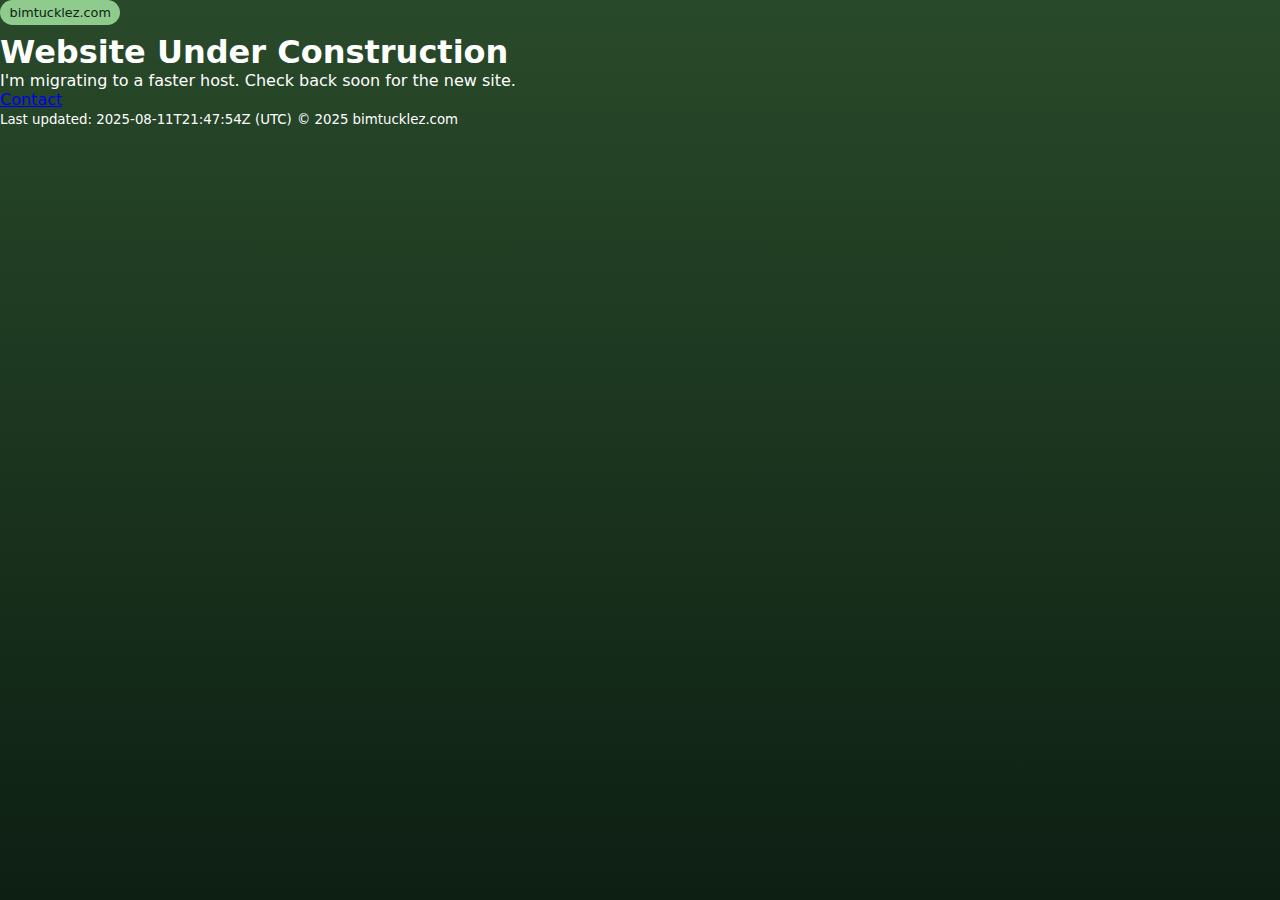
<file: index.htm>
<!doctype html>
<html lang="en">
<head>

  <meta charset="utf-8" />
  <meta name="viewport" content="width=device-width, initial-scale=1" />
  <title>bimtucklez.com — Website Under Construction</title>
  <meta name="description" content="Bimtucklez is moving to a faster host. Check back soon for the new site.">
  <link rel="canonical" href="https://bimtucklez.com/">
  <!-- Open Graph -->
  <meta property="og:title" content="bimtucklez.com — Website Under Construction">
  <meta property="og:description" content="Bimtucklez is moving to a faster host. Check back soon for the new site.">
  <meta property="og:type" content="website">
  <meta property="og:url" content="https://bimtucklez.com/">
  <!-- Twitter -->
  <meta name="twitter:card" content="summary_large_image">
  <meta name="twitter:title" content="bimtucklez.com — Website Under Construction">
  <meta name="twitter:description" content="Bimtucklez is moving to a faster host. Check back soon for the new site.">
  <!-- Favicons -->
  <link rel="icon" href="/favicon.ico">
  <link rel="apple-touch-icon" href="/apple-touch-icon.png">
  <!-- Preload font (system fonts used, so fast) -->
  <link rel="preconnect" href="https://fonts.gstatic.com" crossorigin>
  <!-- Robots hint -->
  <meta name="robots" content="index,follow" />

  <link rel="stylesheet" href="/assets/css/styles.css">
</head>
<body>
  <main class="main" role="main">
    <span class="badge">bimtucklez.com</span>
    <h1>Website Under Construction</h1>
    <p>I'm migrating to a faster host. Check back soon for the new site.</p>
    <a class="cta" href="mailto:admin@bimtucklez.com?subject=Website%20Contact&body=Hi%20Bimtucklez," aria-label="Email">
Contact
</a>
    <footer>
      <small>Last updated: 2025-08-11T21:47:54Z (UTC)</small>
      <small>© 2025 bimtucklez.com</small>
    </footer>
  </main>
</body>
</html>
</file>
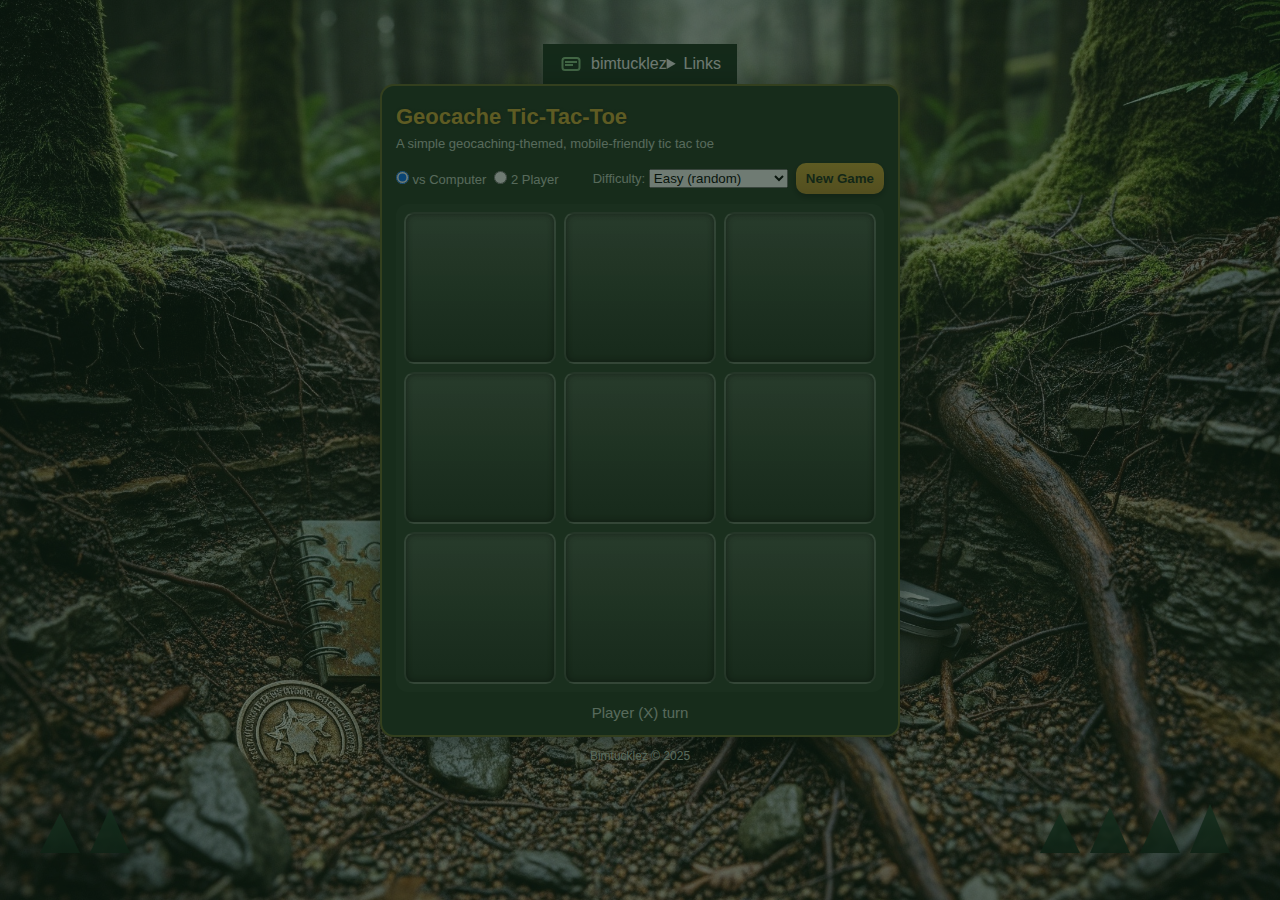
<file: games/ttc/index.html>
<!doctype html>
<html lang="en">
<head>
<meta charset="utf-8" />
<meta name="viewport" content="width=device-width,initial-scale=1" />
<title>Geocache Tic Tac Toe</title>

<!-- Favicon -->
<link rel="icon" href="/favicon.ico">
<link rel="apple-touch-icon" href="/apple-touch-icon.png">

<!-- Styles -->
<link rel="stylesheet" href="/assets/css/styles.css">
<link rel="stylesheet" href="style.css"> <!-- TicTacToe-specific CSS -->
  
<!-- Header -->
<header class="site-header">
  <a class="brand" href="/">
    <svg class="brand__icon" viewBox="0 0 24 24" aria-hidden="true">
      <rect x="3.5" y="6" width="17" height="12" rx="2.5" />
      <path d="M6 10h12M6 13h8" />
    </svg>
    <span class="brand__name">bimtucklez</span>
  </a>

  <nav class="nav">
    <details class="menu">
      <summary>Links</summary>
      <ul class="menu__list">
        <li><a href="/games/ttc/">GeoTacToe</a></li>
        <li><a href="mailto:admin@bimtucklez.com">Email Me</a></li>
      </ul>
    </details>
  </nav>
</header>
</head>
<body>


<!-- Game Container -->
<div class="app">
  <header>
    <h1>Geocache Tic‑Tac‑Toe</h1>
    <p class="sub">A simple geocaching-themed, mobile-friendly tic tac toe</p>
  </header>

  <div class="controls">
    <label>
      <input type="radio" name="mode" value="pvc" checked> vs Computer
    </label>
    <label>
      <input type="radio" name="mode" value="pvp"> 2 Player
    </label>

    <label class="right-label">Difficulty:
      <select id="difficulty">
        <option value="easy">Easy (random)</option>
        <option value="medium">Medium (heuristics)</option>
        <option value="hard">Hard (minimax)</option>
      </select>
    </label>

    <button id="newGame">New Game</button>
  </div>

  <div id="board" class="board" aria-label="Tic tac toe board" role="grid">
    <!-- cells inserted by JS -->
  </div>

  <div class="status" id="status" aria-live="polite">Choose mode and press New Game</div>
</div>

<!-- Footer -->
<footer class="site-footer">
  <div class="footer-content">
    <p>Bimtucklez &copy; 2025</p>
  </div>
  <svg class="pines" viewBox="0 0 1200 90" preserveAspectRatio="none" aria-hidden="true">
    <defs>
      <linearGradient id="treeGrad" x1="0" x2="0" y1="0" y2="1">
        <stop stop-color="#21412b" offset="0"/>
        <stop stop-color="#0f2316" offset="1"/>
      </linearGradient>
    </defs>
    <g fill="url(#treeGrad)" opacity=".9">
      <!-- repeat trees -->
      <polygon points="0,90 20,50 40,90"/>
      <polygon points="50,90 70,45 90,90"/>
      <polygon points="1000,90 1020,50 1040,90"/>
      <polygon points="1050,90 1070,44 1090,90"/>
      <polygon points="1100,90 1120,46 1140,90"/>
      <polygon points="1150,90 1170,41 1190,90"/>
    </g>
  </svg>
</footer>

<!-- Scripts -->
<script src="app.js"></script>

</body>
</html>
</file>
<file: games/ttc/style.css>
:root{
  --bg: #1a2e1a; /* deep forest green */
  --card: #243b24;
  --accent: #d4af37; /* gold accent */
  --muted: #c4d4c4;
  --glass: rgba(255,255,255,0.04);
}

*{box-sizing:border-box}
html,body{height:100%}

body{
  margin:0;
  font-family:'Segoe UI', Tahoma, Geneva, Verdana, sans-serif;
  background: var(--bg) url('/assets/img/forest-bg.jpeg') no-repeat center center fixed;
  background-size: cover;
  color: #f0f7f0;
  padding:16px;
  display:flex;
  align-items:center;
  justify-content:center;
  position: relative; /* needed for overlay */
}

/* Overlay for washout effect */
body::before {
  content: "";
  position: fixed;
  inset: 0;
  background: rgba(15, 35, 22, 0.6); /* greenish tint overlay */
  pointer-events: none; /* allow clicks through overlay */
}

.app{
  width:100%;
  max-width:520px;
  background:var(--card);
  border-radius:14px;
  padding:14px;
  box-shadow: 0 6px 30px rgba(0,0,0,0.6);
  border:2px solid rgba(212,175,55,0.4);
}

header h1{
  margin:4px 0 0 0;
  font-size:22px;
  color: var(--accent);
  text-shadow: 0 0 4px rgba(0,0,0,0.4);
}
header .sub{
  margin:6px 0 12px;
  color:var(--muted);
  font-size:13px;
}

.controls{
  display:flex;
  flex-wrap:wrap;
  gap:8px;
  align-items:center;
  margin-bottom:10px;
}
.controls label{
  font-size:13px;
  color:var(--muted);
}
.controls .right-label{margin-left:auto}
#newGame{
  background:linear-gradient(180deg,var(--accent), #b8902e);
  border:none;
  color:#1a2e1a;
  padding:8px 10px;
  border-radius:10px;
  font-weight:600;
  cursor:pointer;
  box-shadow: 0 3px 6px rgba(0,0,0,0.4);
  transition: transform 0.15s ease, background 0.2s ease-in-out;
}
#newGame:hover{
  transform: scale(1.05);
  background: linear-gradient(180deg, #e0c25a, #c4a437);
}

.board{
  display:grid;
  grid-template-columns: repeat(3, 1fr);
  gap:8px;
  padding:8px;
  background:var(--glass);
  border-radius:12px;
  user-select:none;
  touch-action: manipulation;
}

.cell{
  aspect-ratio:1/1;
  background:linear-gradient(180deg, rgba(255,255,255,0.06), rgba(0,0,0,0.1));
  border-radius:10px;
  display:flex;
  align-items:center;
  justify-content:center;
  font-size:44px;
  cursor:pointer;
  position:relative;
  transition: transform 0.12s ease, background 0.2s;
  border:2px solid rgba(255,255,255,0.06);
  box-shadow: inset 0 0 6px rgba(0,0,0,0.4);
}
.cell:active{transform:scale(0.98)}
.cell:hover{background: rgba(255,255,255,0.1)}
.cell img{
  width:56%;
  height:56%;
  object-fit:contain;
  pointer-events:none
}

.status{
  margin-top:12px;
  font-size:15px;
  color:var(--muted);
  text-align:center;
}

footer{
  margin-top:12px;
  color:var(--muted);
  font-size:12px;
  text-align:center;
}

/* responsive tweaks */
@media (max-width:420px){
  header h1{font-size:18px}
  .cell{font-size:36px}
  #newGame{padding:8px}
}
</file>
<file: assets/css/styles.css>
/* Reset & base */
* { margin: 0; padding: 0; box-sizing: border-box; }
body {
  font-family: system-ui, sans-serif;
  background: linear-gradient(#294a2a, #0d1f13);
  color: #fff;
  display: flex;
  flex-direction: column;
  min-height: 100vh;
}

/* Header */
.site-header {
  display: flex;
  justify-content: space-between;
  align-items: center;
  background: #1c3320;
  padding: 0.5rem 1rem;
}
.brand {
  display: flex;
  align-items: center;
  text-decoration: none;
  color: #fff;
}
.brand__icon {
  fill: none;
  stroke: #8fcb8c;
  stroke-width: 2;
  width: 24px;
  height: 24px;
  margin-right: 0.5rem;
}
.menu summary {
  cursor: pointer;
  color: #fff;
}
.menu__list {
  list-style: none;
  background: #1c3320;
  border: 1px solid #2a4f2a;
  margin-top: 0.5rem;
  padding: 0.5rem;
}
.menu__list a {
  color: #8fcb8c;
  text-decoration: none;
}

/* Hero */
.hero {
  flex: 1;
  display: flex;
  align-items: center;
  justify-content: center;
  padding: 2rem;
}
.hero__card {
  background: rgba(0, 0, 0, 0.4);
  padding: 2rem;
  border-radius: 12px;
  text-align: center;
  max-width: 500px;
}
.badge {
  background: #8fcb8c;
  color: #0d1f13;
  padding: 0.3rem 0.6rem;
  border-radius: 999px;
  font-size: 0.8rem;
  display: inline-block;
  margin-bottom: 0.5rem;
}
.btn {
  display: inline-flex;
  align-items: center;
  background: #8fcb8c;
  color: #0d1f13;
  text-decoration: none;
  padding: 0.5rem 1rem;
  border-radius: 6px;
  margin-top: 1rem;
}
.btn svg {
  width: 18px;
  height: 18px;
  margin-right: 0.4rem;
}
.subtle {
  display: block;
  font-size: 0.75rem;
  color: #ccc;
  margin-top: 0.5rem;
}

/* Footer */
.site-footer {
  background: transparent;
}
.pines {
  width: 100%;
  height: 90px;
}
</file>
